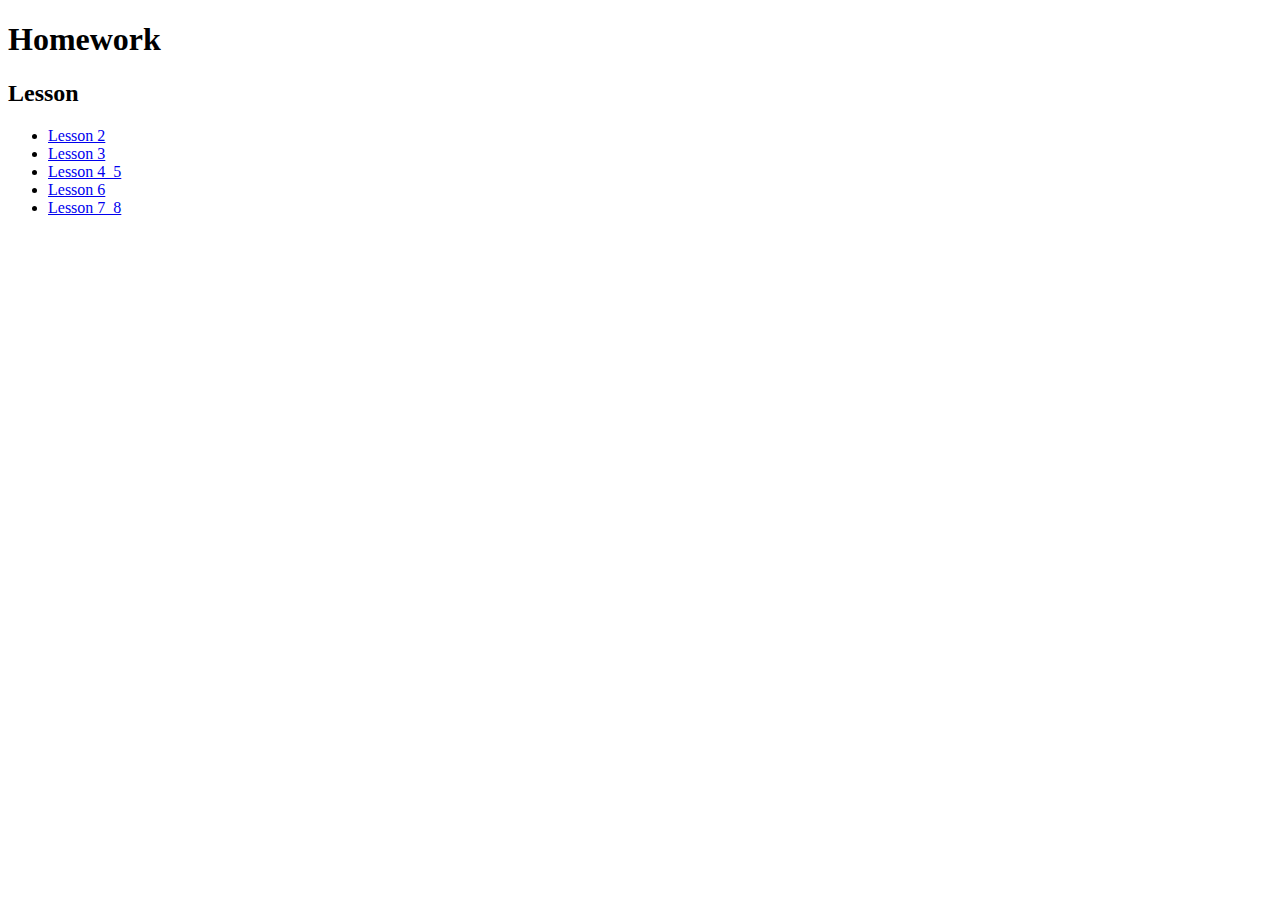
<file: index.html>
<!DOCTYPE html>
<html lang="en">
<head>
    <meta charset="UTF-8">
    <meta http-equiv="X-UA-Compatible" content="IE=edge">
    <meta name="viewport" content="width=device-width, initial-scale=1.0">
    <title>Mindx_homework</title>
</head>
<body>
    <h1> Homework </h1>
    <h2> Lesson</h2>
    <ul>
        <li><a href="Lesson2/About.html"> Lesson 2</li>
        <li><a href="Lesson3/Introduce.html"> Lesson 3</li>
        <li><a href="Lesson4_5/index.html">Lesson 4_5</li>
        <li><a href="Lesson6/index.html">Lesson 6</li>
        <li><a href="Lesson7+8/index.html">Lesson 7_8</li>
    </ul>
</body>
</html>
</file>
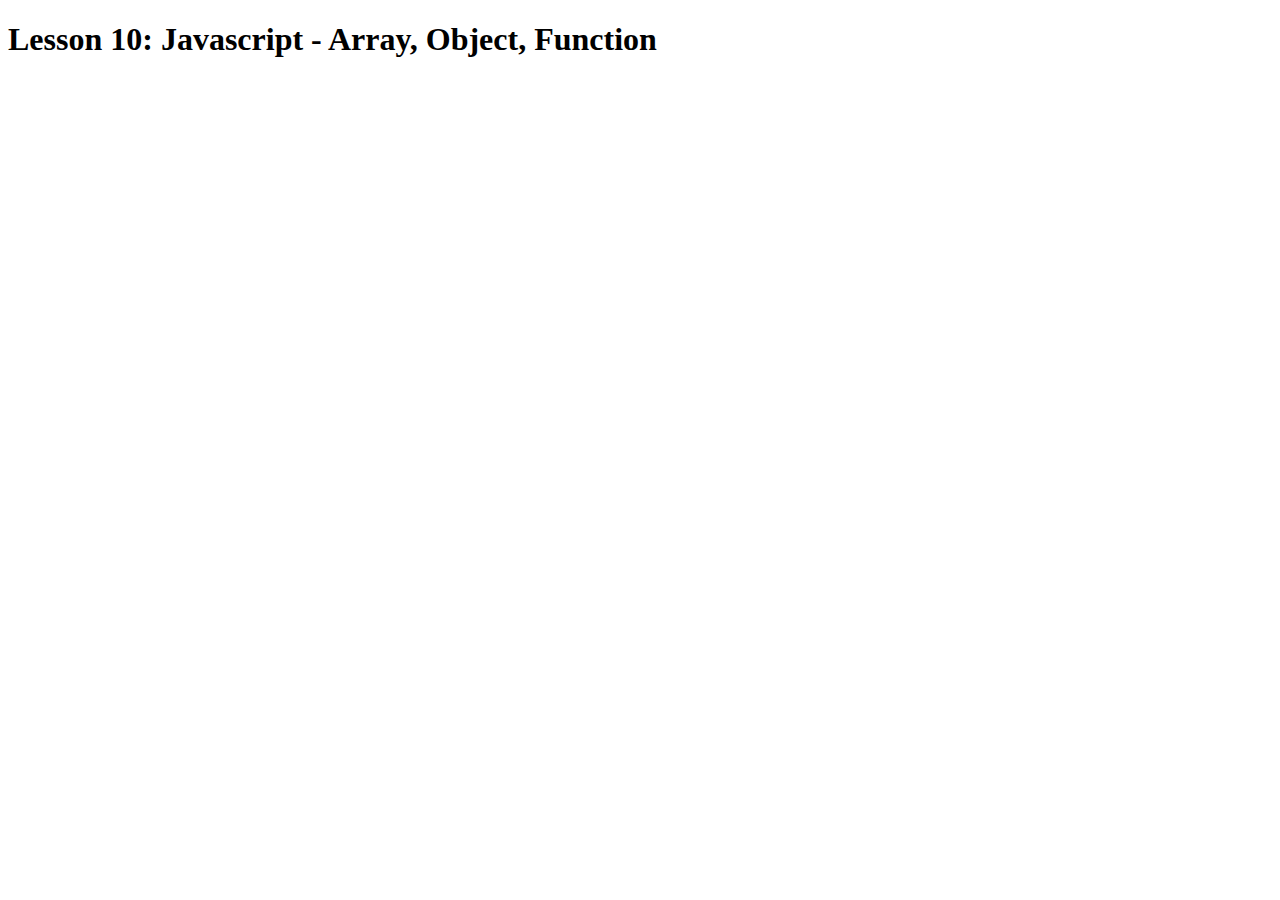
<file: Lesson10/index.html>
<!DOCTYPE html>
<html lang="en">
<head>
    <meta charset="UTF-8">
    <meta http-equiv="X-UA-Compatible" content="IE=edge">
    <meta name="viewport" content="width=device-width, initial-scale=1.0">
    <title>Lesson 10</title>
</head>
<body>
    <h1>Lesson 10: Javascript - Array, Object, Function</h1>
    <script src="./index.js"></script>
</body>
</html>
</file>
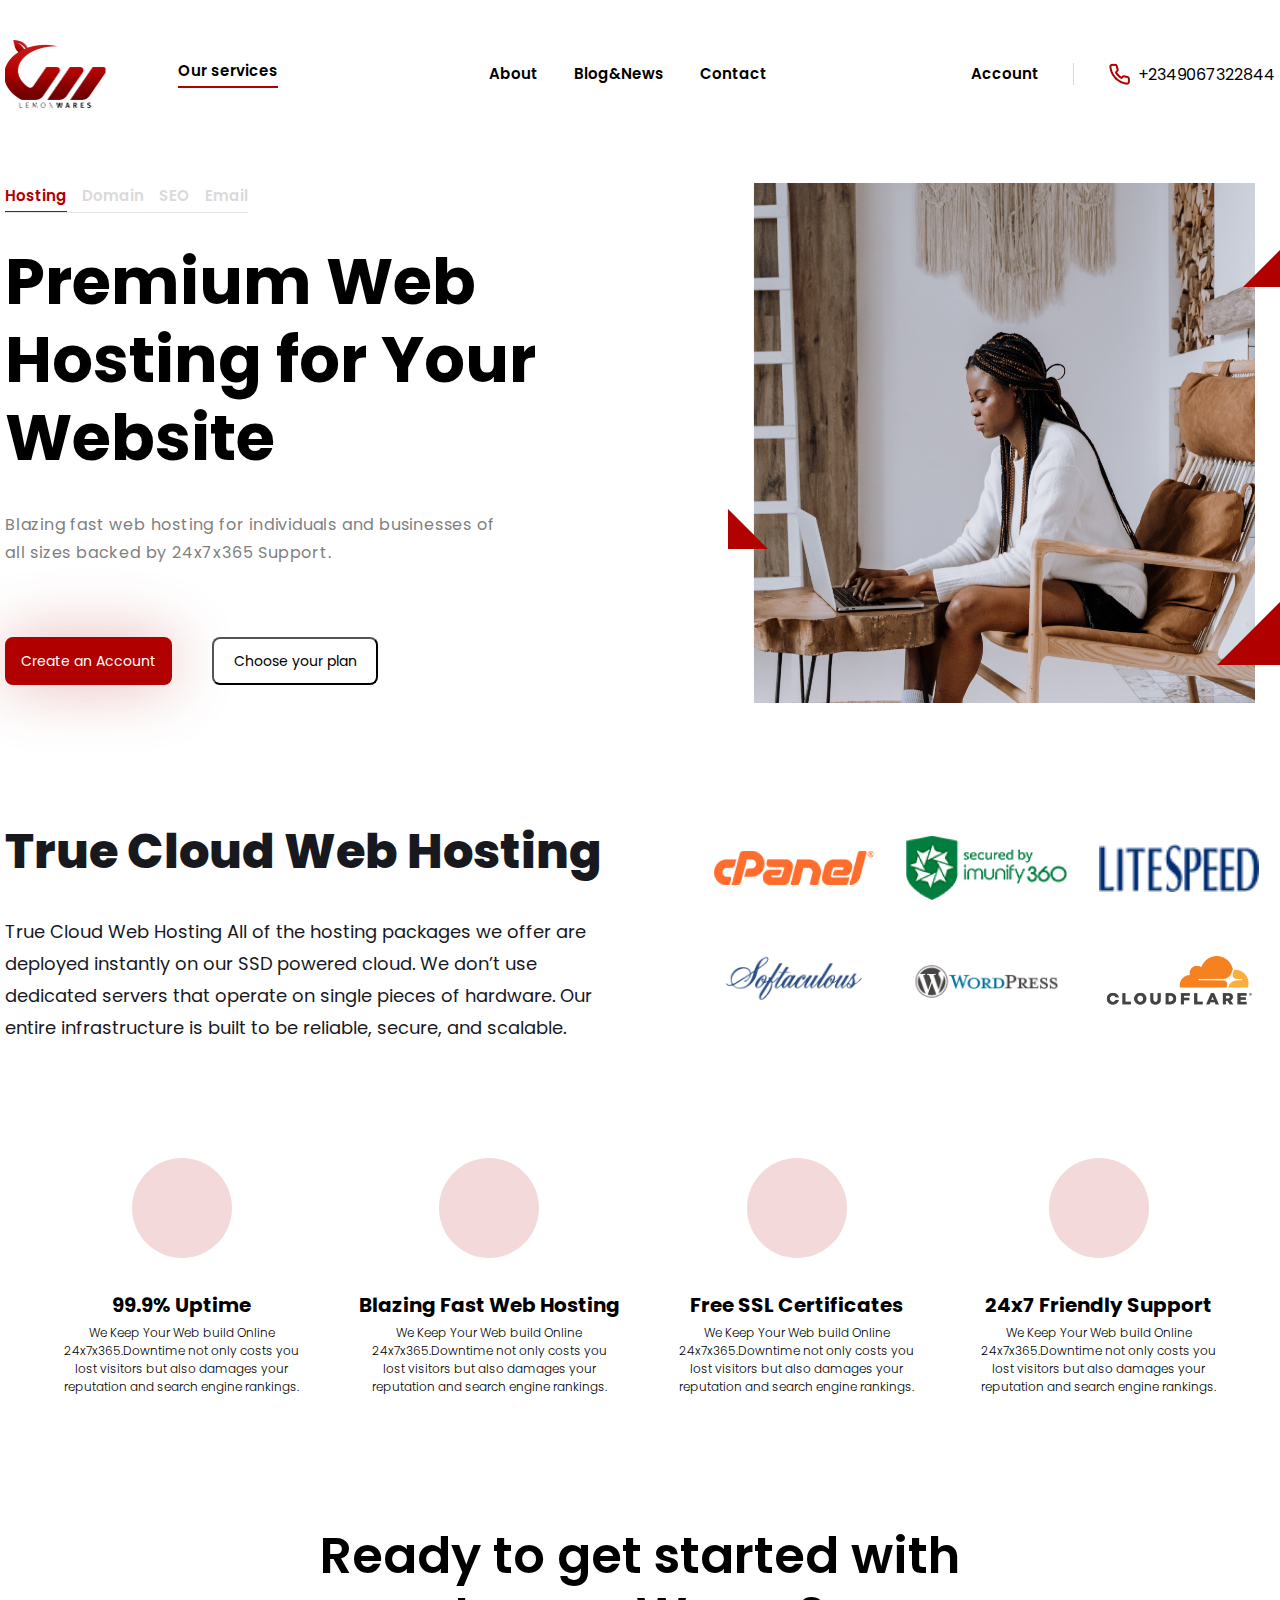
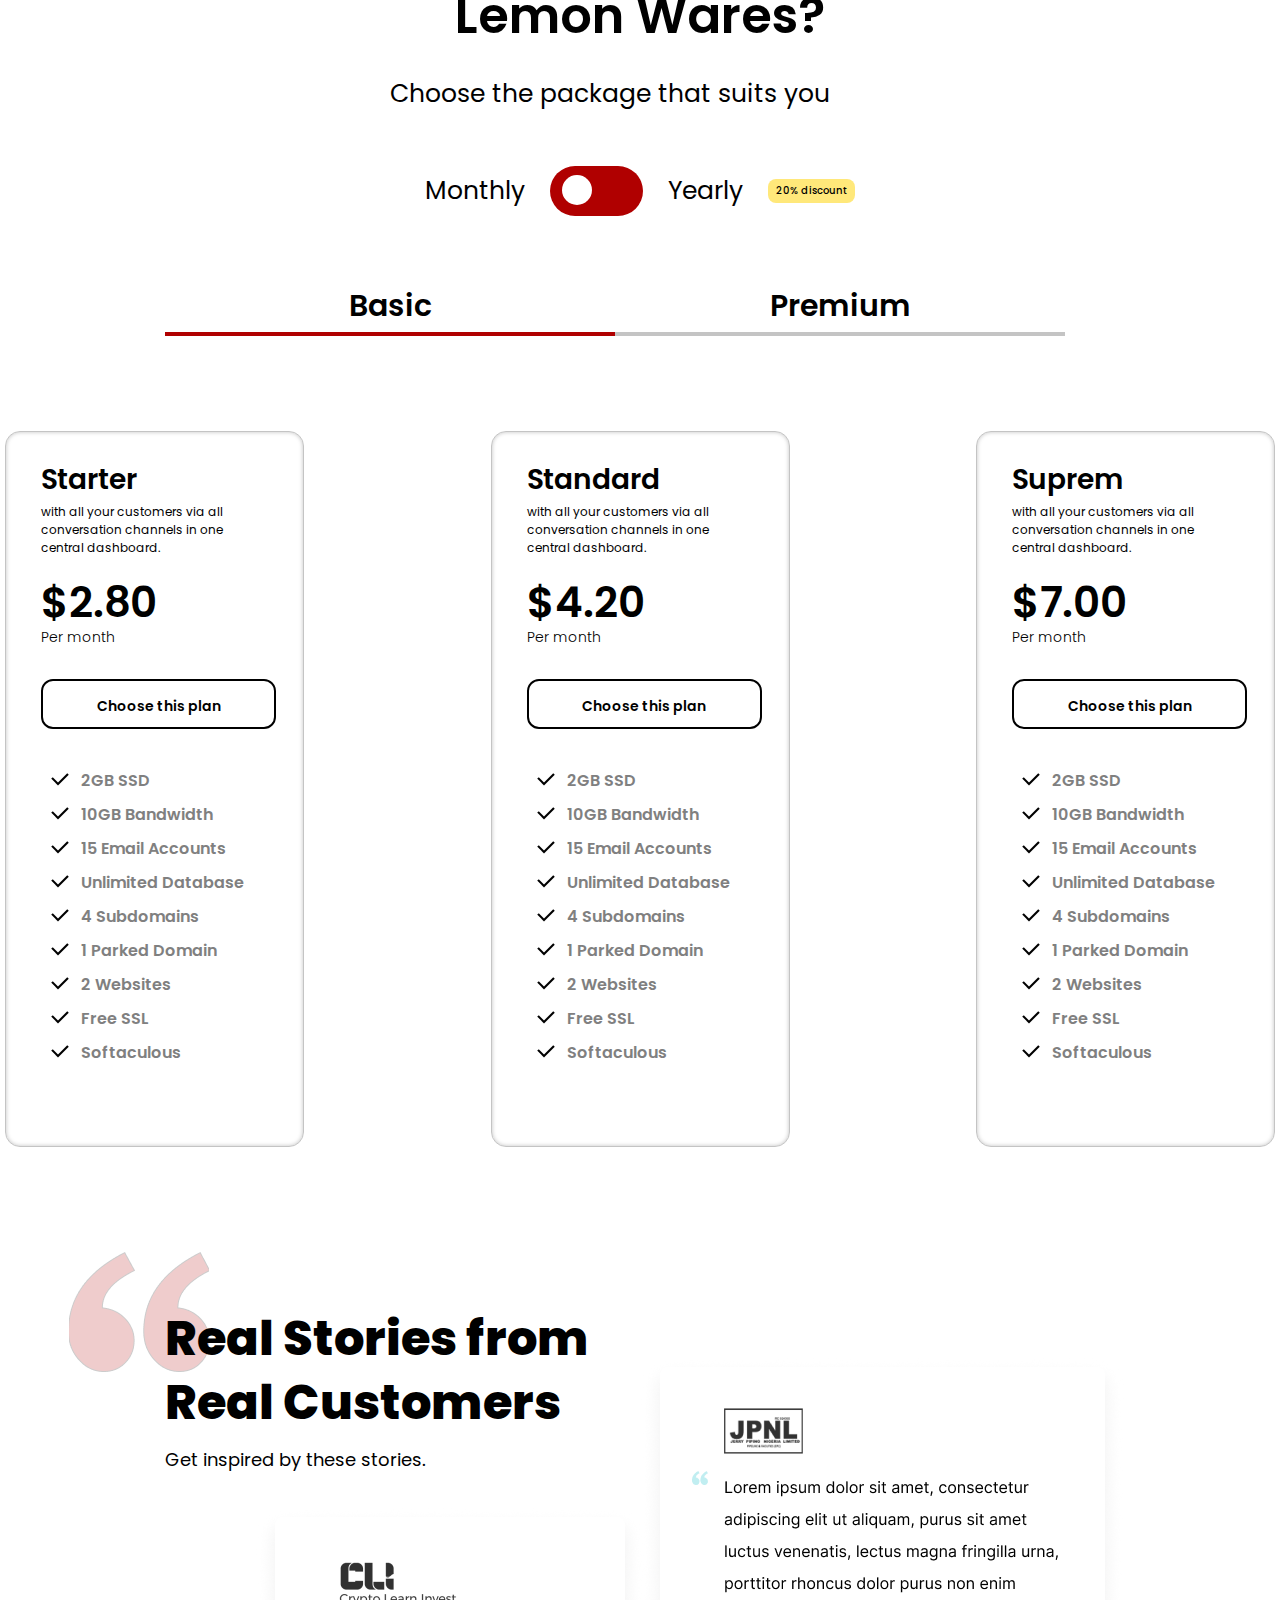
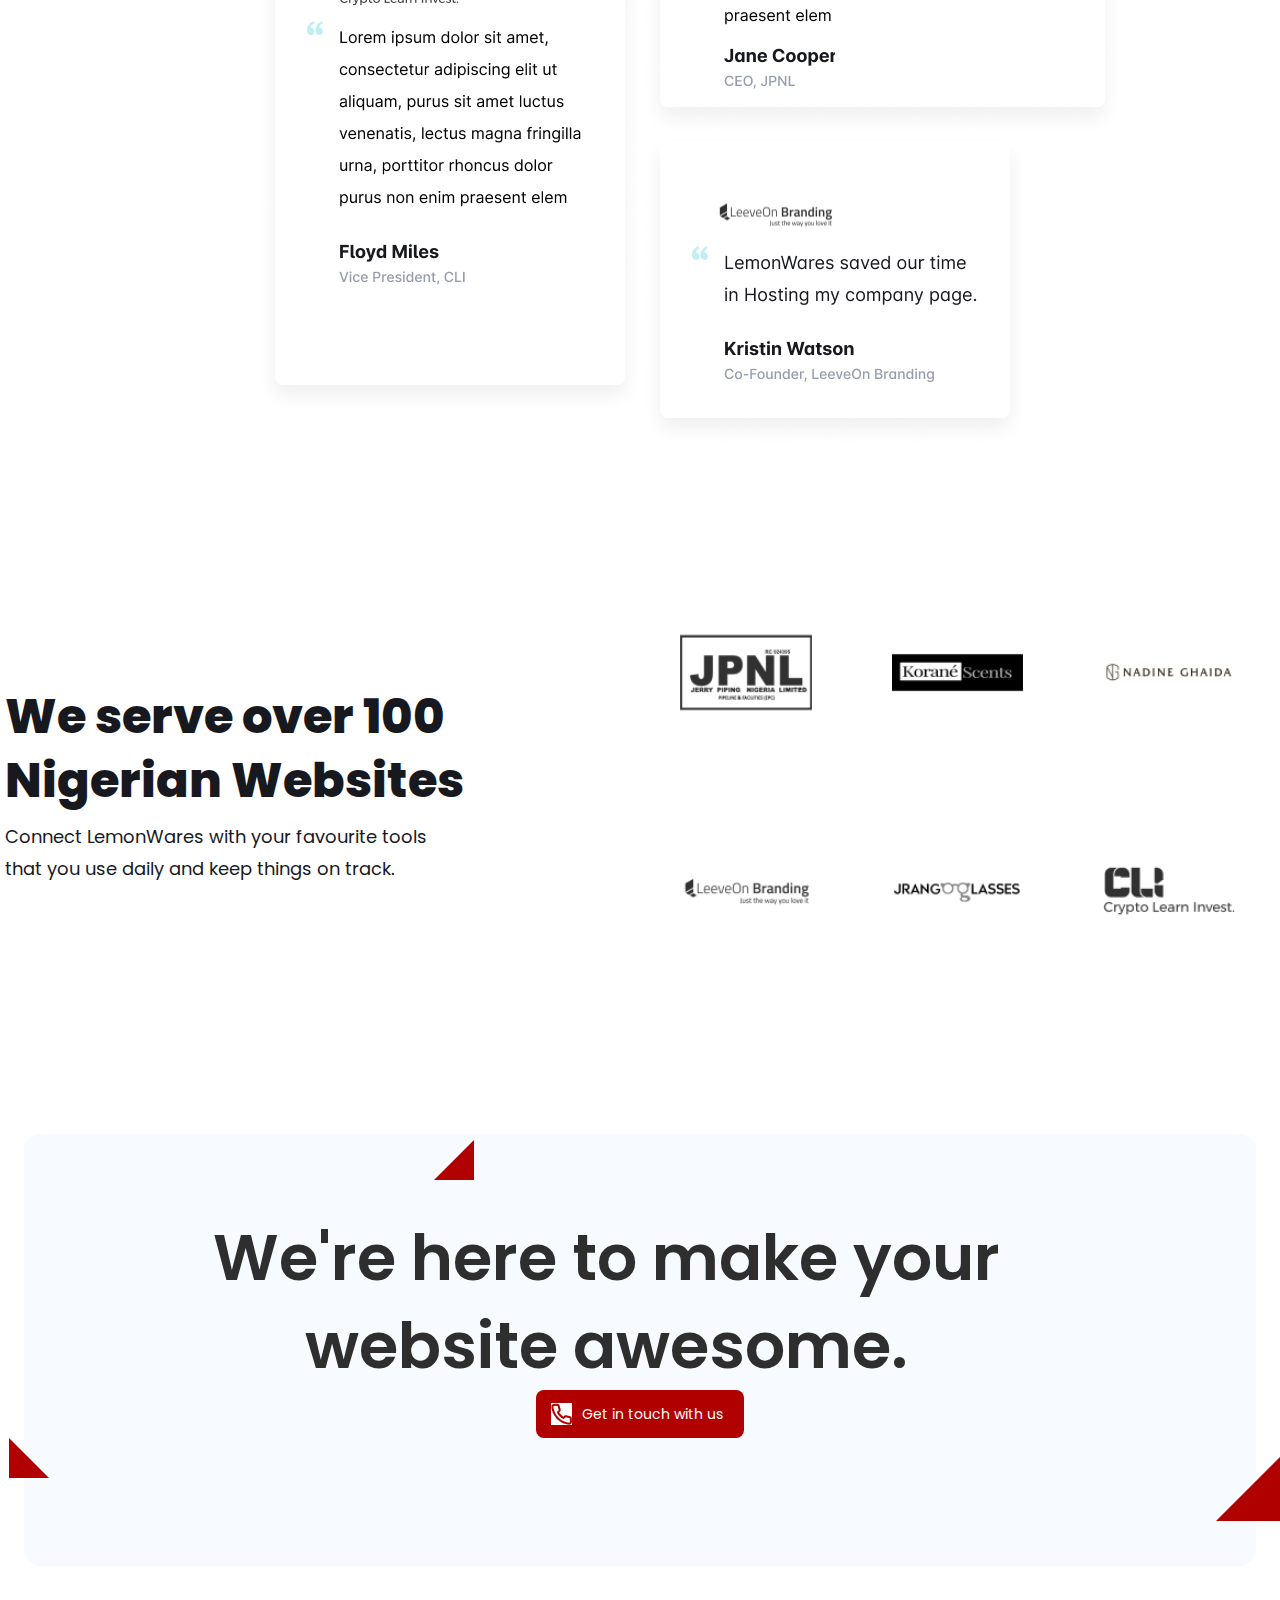
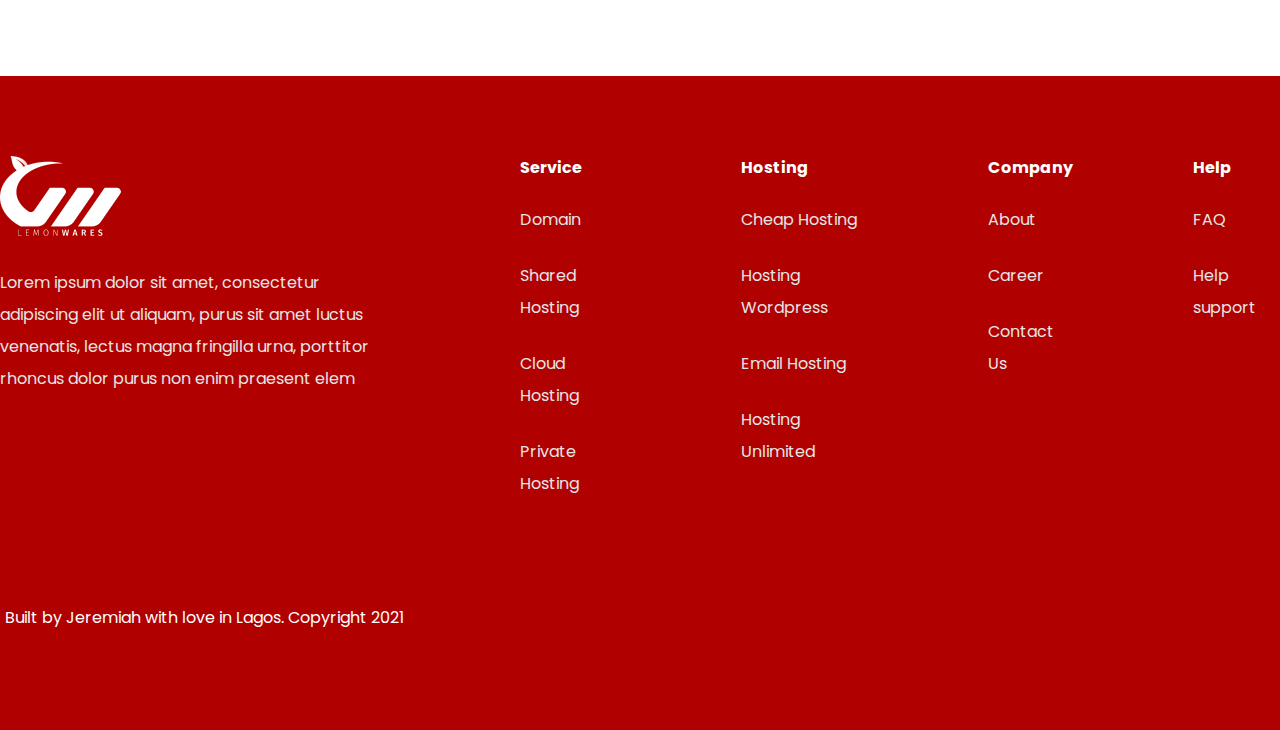
<file: Lesson6/index.html>
<!DOCTYPE html>
<html lang="en">
<head>
    <meta charset="UTF-8">
    <meta http-equiv="X-UA-Compatible" content="IE=edge">
    <meta name="viewport" content="width=device-width, initial-scale=1.0">
    <title>Lemon Wares</title>
    <link rel="stylesheet" href="style.css">
    <link rel="stylesheet" href="https://cdnjs.cloudflare.com/ajax/libs/font-awesome/6.2.1/css/all.min.css" integrity="sha512-MV7K8+y+gLIBoVD59lQIYicR65iaqukzvf/nwasF0nqhPay5w/9lJmVM2hMDcnK1OnMGCdVK+iQrJ7lzPJQd1w==" crossorigin="anonymous" referrerpolicy="no-referrer" />
    <link rel="preconnect" href="https://fonts.googleapis.com">
    <link rel="preconnect" href="https://fonts.gstatic.com" crossorigin>
    <link href="https://fonts.googleapis.com/css2?family=Poppins:ital,wght@0,100;0,200;0,300;0,400;0,500;0,600;0,700;0,800;0,900;1,100;1,200;1,300;1,400;1,500;1,600;1,700;1,800;1,900&display=swap" rel="stylesheet">
    <link rel="stylesheet" href="https://cdnjs.cloudflare.com/ajax/libs/font-awesome/6.2.1/css/all.min.css" integrity="sha512-MV7K8+y+gLIBoVD59lQIYicR65iaqukzvf/nwasF0nqhPay5w/9lJmVM2hMDcnK1OnMGCdVK+iQrJ7lzPJQd1w==" crossorigin="anonymous" referrerpolicy="no-referrer" />
</head>
<body>
    <header id="header" class="container header">
        <div class="header_logo">
            <img src="./image/logo.png" alt="logo">
            <span> Our services</span>
        </div>
        <div class="header_nav">
            <p>About</p>
            <p>Blog&News</p>
            <p>Contact</p>
        </div>
        <div class="header_contact">
            <div class="header_account">
                <p>Account</p>
            </div>
            <div class="header_phone">
                <img src="./image/contact.png" alt="phone">
                <span>+2349067322844</span>
            </div>
        </div>
    </header>
    <section id="service" class="container service">
        <div class="service_left">
            <div class="service_item">
                <p class="service_item_imp">Hosting</p>
                <p>Domain</p>
                <p>SEO</p>
                <p>Email</p>
            </div>
            <div class="service_header">
                <h1>Premium Web Hosting for Your Website</h1>
                <p>Blazing fast web hosting for individuals and businesses of all sizes backed by 24x7x365 Support.</p>
            </div>
            <div class="service_button">
                <button class="service_button_account">Create an Account</button>
                <button class="service_button_plan">Choose your plan</button>
            </div>
        </div>
        <div class="service_right">
            <img src="./image/Rectangle 22.png" alt="">
            <div class="service_triangle_1"></div>
            <div class="service_triangle_2"></div>
            <div class="service_triangle_3"></div>
        </div>
    </section>
    <section id="partner" class="container partner">
        <div class="partner_left">
            <div class="partner_header">
                <h1>True Cloud Web  Hosting</h1>
                <p> True Cloud Web Hosting All of the hosting packages we offer are deployed instantly on our SSD powered cloud. We don’t use dedicated servers that operate on single pieces of hardware. Our entire infrastructure is built to be reliable, secure, and scalable.</p>
            </div>
        </div>
        <div class="partner_right">
            <div class="partner_image">
               <img src="image/cPanel_orange_RGB 1.png" alt="">
            </div>
            <div class="partner_image">
               <img src="./image/secured-by-Imunify360-green 1.png" alt="">   
            </div>
            <div class="partner_image">
               <img src="./image/Vector.png" alt="">  
            </div>
            <div class="partner_image">
               <img src="./image/Rectangle 11.png" alt=""> 
            </div>
            <div class="partner_image">
               <img src="./image/Rectangle 12.png" alt="">
            </div>
            <div class="partner_image">
               <img src="./image/Rectangle 13.png" alt="">
            </div>
        </div>
    </section>
    <section id="benefit" class="container benefit">
        <div class="benefit_item">
            <div class="benefit_image">
                <i class="fa fa-clock icon"></i>     
            </div>
            <h1>99.9% Uptime</h1>
            <p>We Keep Your Web build Online 24x7x365.Downtime not only costs you lost visitors but also damages your reputation and search engine rankings.</p>
        </div> 
        <div class="benefit_item">
            <div class="benefit_image">
                <i class="fa fa-clock icon"></i>     
            </div>
            <h1>Blazing Fast Web Hosting</h1>
            <p>We Keep Your Web build Online 24x7x365.Downtime not only costs you lost visitors but also damages your reputation and search engine rankings.</p>
        </div> 
        <div class="benefit_item">
            <div class="benefit_image">
                <i class="fa fa-clock icon"></i>     
            </div>
            <h1>Free SSL Certificates</h1>
            <p>We Keep Your Web build Online 24x7x365.Downtime not only costs you lost visitors but also damages your reputation and search engine rankings.</p>
        </div> 
        <div class="benefit_item">
            <div class="benefit_image">
                <i class="fa fa-clock icon"></i>     
            </div>
            <h1>24x7 Friendly Support</h1>
            <p>We Keep Your Web build Online 24x7x365.Downtime not only costs you lost visitors but also damages your reputation and search engine rankings.</p>
        </div> 
    </section>
    <section id="price" class="container price">
        <div class="price_header">
            <h1>Ready to get started with Lemon Wares?</h1>
            <p>Choose the package that suits you</p>
        </div>
        <div class="price_date">
            <p>Monthly</p>
            <div class="price_circle">
                <div class="price_circle_1"></div>
                <div class="price_circle_2"></div>
            </div>
            <p>Yearly</p>
            <div class="price_discount">
                <p>20% discount</p>
            </div>
        </div>
        <div class="price_level">
            <div class="price_level_basic">Basic</div>
            <div class="price_level_premium">Premium</div>
        </div>
        <div class="price_column">
            <div class="price_column_item">
                <h2>Starter</h2>
                <p>with all your customers via all conversation channels in one central dashboard.</p>
                <div class="price_money">$2.80 </div>
                <div class="price_time">Per month</div>
                <div class="price_choose">Choose this plan</div>
                <ul>
                    <li>2GB SSD</li>
                    <li>10GB Bandwidth</li>
                    <li>15 Email Accounts</li>
                    <li>Unlimited Database</li>
                    <li>4 Subdomains</li>
                    <li>1 Parked Domain</li>
                    <li>2 Websites</li>
                    <li>Free SSL</li>
                    <li>Softaculous</li>
                </ul>
            </div>
            <div class="price_column_item">
                <h2>Standard</h2>
                <p>with all your customers via all conversation channels in one central dashboard.</p>
                <div class="price_money">$4.20 </div>
                <div class="price_time">Per month</div>
                <div class="price_choose">Choose this plan</div>
                <ul>
                    <li>2GB SSD</li>
                    <li>10GB Bandwidth</li>
                    <li>15 Email Accounts</li>
                    <li>Unlimited Database</li>
                    <li>4 Subdomains</li>
                    <li>1 Parked Domain</li>
                    <li>2 Websites</li>
                    <li>Free SSL</li>
                    <li>Softaculous</li>
                </ul>
            </div>
            <div class="price_column_item">
                <h2>Suprem</h2>
                <p>with all your customers via all conversation channels in one central dashboard.</p>
                <div class="price_money">$7.00 </div>
                <div class="price_time">Per month</div>
                <div class="price_choose">Choose this plan</div>
                <ul>
                    <li>2GB SSD</li>
                    <li>10GB Bandwidth</li>
                    <li>15 Email Accounts</li>
                    <li>Unlimited Database</li>
                    <li>4 Subdomains</li>
                    <li>1 Parked Domain</li>
                    <li>2 Websites</li>
                    <li>Free SSL</li>
                    <li>Softaculous</li>
                </ul>
            </div>
        </div>
    </section>
    <section id="story" class="container story">
        <div class="story_left">
            <div class="story_left_1"><img src="./image/“.png" alt=""></div>
            <div class="story_header">
                <h1>Real Stories from Real Customers</h1>
                <p>Get inspired by these stories.</p>
            </div>
            <div class="story_left_2"><img src="./image/Testimonial 3.png" alt=""></div>
        </div>
        <div class="story_right">
            <div class="story_right_1">
                <img src="./image/Testimonial 1.png" alt="">
            </div>
            <div class="story_right_2">
                <img src="./image/Testimonial 2.png" alt="">
            </div>
        </div>
    </section>
</br>
    <section id="connect" class="container connect">
        <div class="connect_left">
            <h1>We serve over 100 Nigerian Websites</h1>
            <p>Connect LemonWares with your favourite tools that you use daily and keep things on track.</p>
        </div>
        <div class="connect_right">
            <div class="connect_item">
                <img src="./image/1.png" alt="">
            </div>
            <div class="connect_item">
                <img src="./image/2.png" alt="">
            </div>
            <div class="connect_item">
                <img src="./image/3.png" alt="">
            </div>
            <div class="connect_item">
                <img src="./image/4.png" alt="">
            </div>
            <div class="connect_item">
                <img src="./image/5.png" alt="">
            </div>
            <div class="connect_item">
                <img src="./image/6.png" alt="">
            </div>
        </div>
    </section>
    <section id="contact" class="container contact">
        <h1>We're here to make your website awesome.</h1>
        <div class="contact_send">
            <img src="./image/contact.png" alt="">
            <span>Get  in touch with us</span>
            <div class="contact_triangle_1"></div>
            <div class="contact_triangle_2"></div>
            <div class="contact_triangle_3"></div>
        </div>
    </section>
    <footer class="footer">
        <div class="footer_review">
            <div class="footer_logo">
                <img src="./image/Lemon Wares white Logo 1500px wide 1.png" alt="">
                <p>Lorem ipsum dolor sit amet, consectetur adipiscing elit ut aliquam, purus sit amet luctus venenatis, lectus magna fringilla urna, porttitor rhoncus dolor purus non enim praesent elem</p>
            </div>
            <div class="footer_service">
                <h5>Service</h5>
                <p>Domain</p>
                <p>Shared Hosting</p>
                <p>Cloud Hosting</p>
                <p>Private Hosting</p>
            </div>
            <div class="footer_hosting">
                <h5>Hosting</h5>
                <p>Cheap Hosting</p>
                <p>Hosting Wordpress</p>
                <p>Email Hosting</p>
                <p>Hosting Unlimited</p>
            </div>
            <div class="footer_company">
                <h5>Company</h5>
                <p>About</p>
                <p>Career</p>
                <p>Contact Us</p>
            </div>
            <div class="footer_help">
                <h5>Help</h5>
                <p>FAQ</p>
                <p>Help support</p>
            </div>
        </div>
        <div class="container footer_producer">Built by Jeremiah with love in Lagos. Copyright 2021</div>
    </footer>
</body>
</html>
</file>
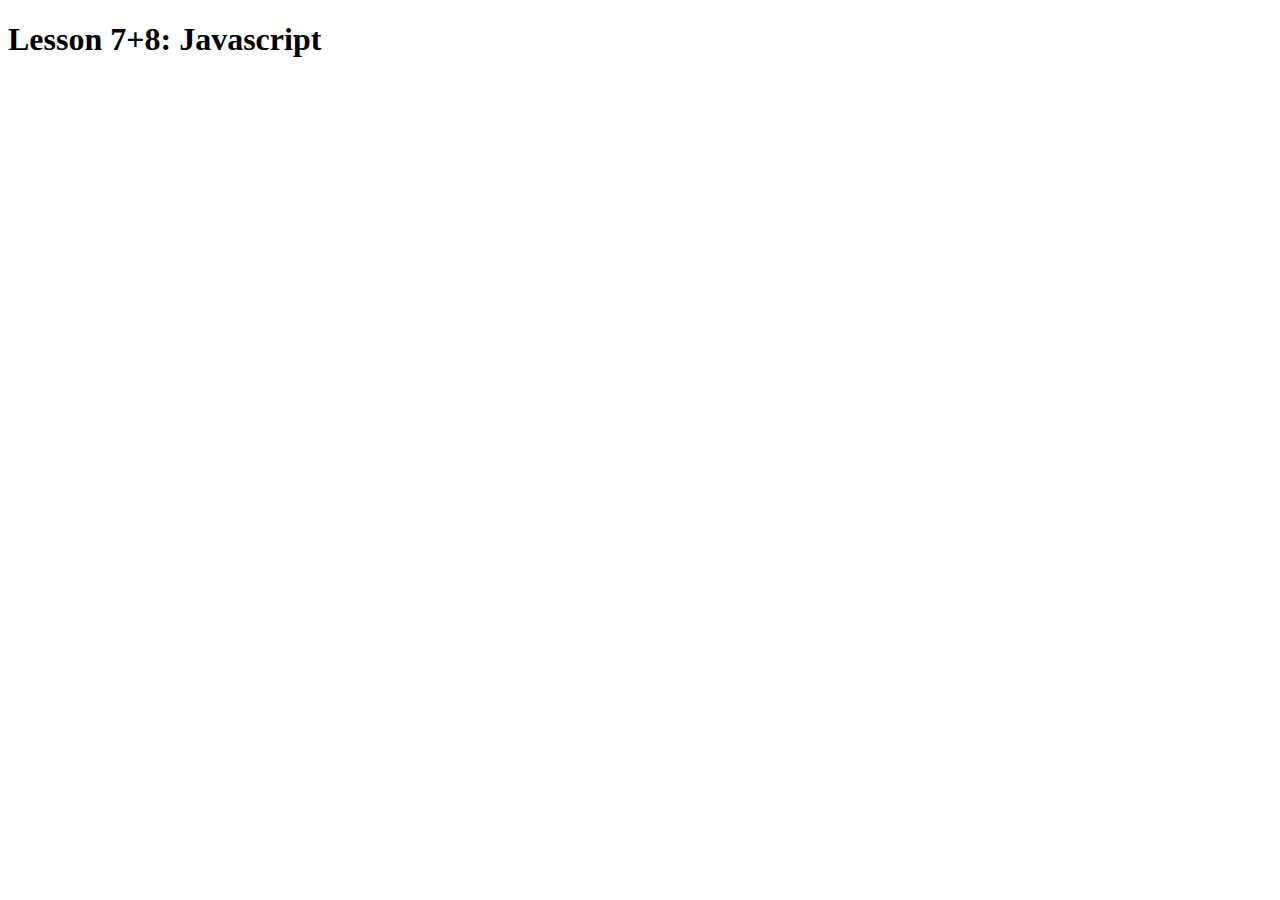
<file: Lesson7+8/index.html>
<!DOCTYPE html>
<html lang="en">
<head>
    <meta charset="UTF-8">
    <meta http-equiv="X-UA-Compatible" content="IE=edge">
    <meta name="viewport" content="width=device-width, initial-scale=1.0">
    <title>Lesson7</title>
</head>
<body>
    <h1>Lesson 7+8: Javascript</h1>
    <script src="./index.js"></script>
</body>
</html>
</file>
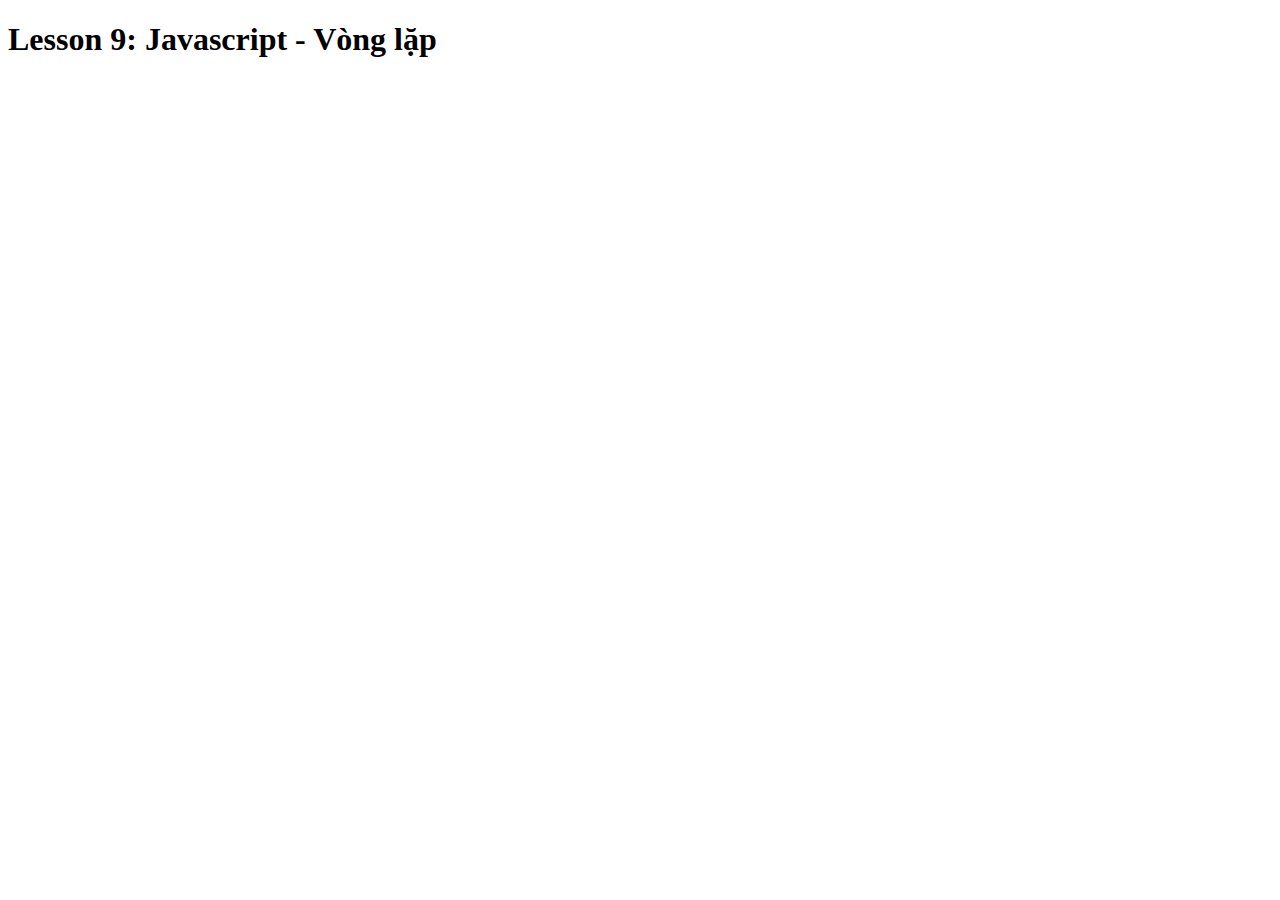
<file: Lesson9/index.html>
<!DOCTYPE html>
<html lang="en">
<head>
    <meta charset="UTF-8">
    <meta http-equiv="X-UA-Compatible" content="IE=edge">
    <meta name="viewport" content="width=device-width, initial-scale=1.0">
    <title>Lesson 9</title>
</head>
<body>
    <h1>Lesson 9: Javascript - Vòng lặp </h1>
    <script src="./index.js"></script>
</body>
</html>
</file>
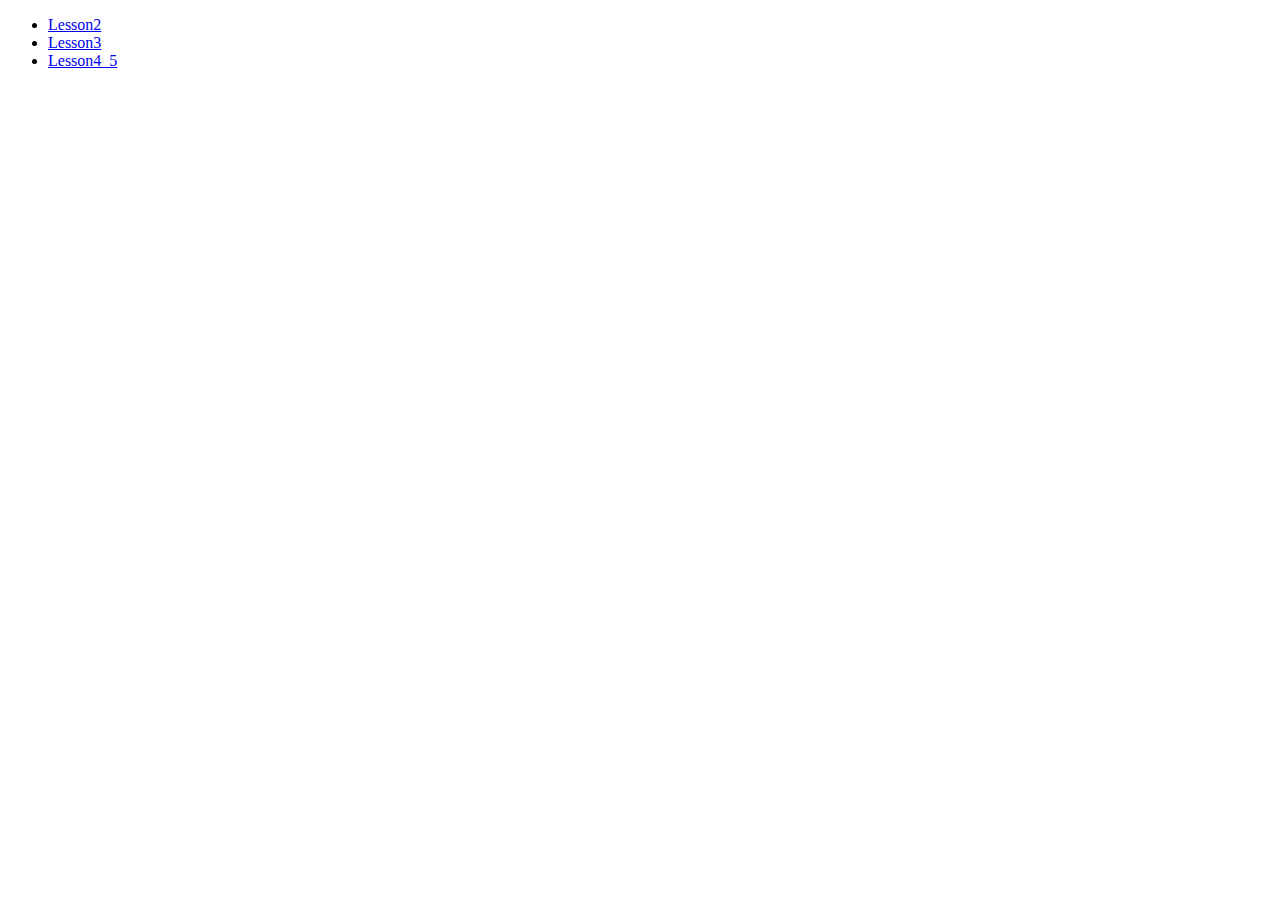
<file: homework.html>
<!DOCTYPE html>
<html lang="en">
<head>
    <meta charset="UTF-8">
    <meta http-equiv="X-UA-Compatible" content="IE=edge">
    <meta name="viewport" content="width=device-width, initial-scale=1.0">
    <title>Mindx_homework</title>
</head>
<body>
    <ul>
        <li><a href="./Lesson2/">Lesson2</a></li>
        <li><a href="./Lesson3/">Lesson3</a></li>
        <li><a href="./Lesson4_5/">Lesson4_5</a></li>
    </ul>
    
</body>
</html>
</file>
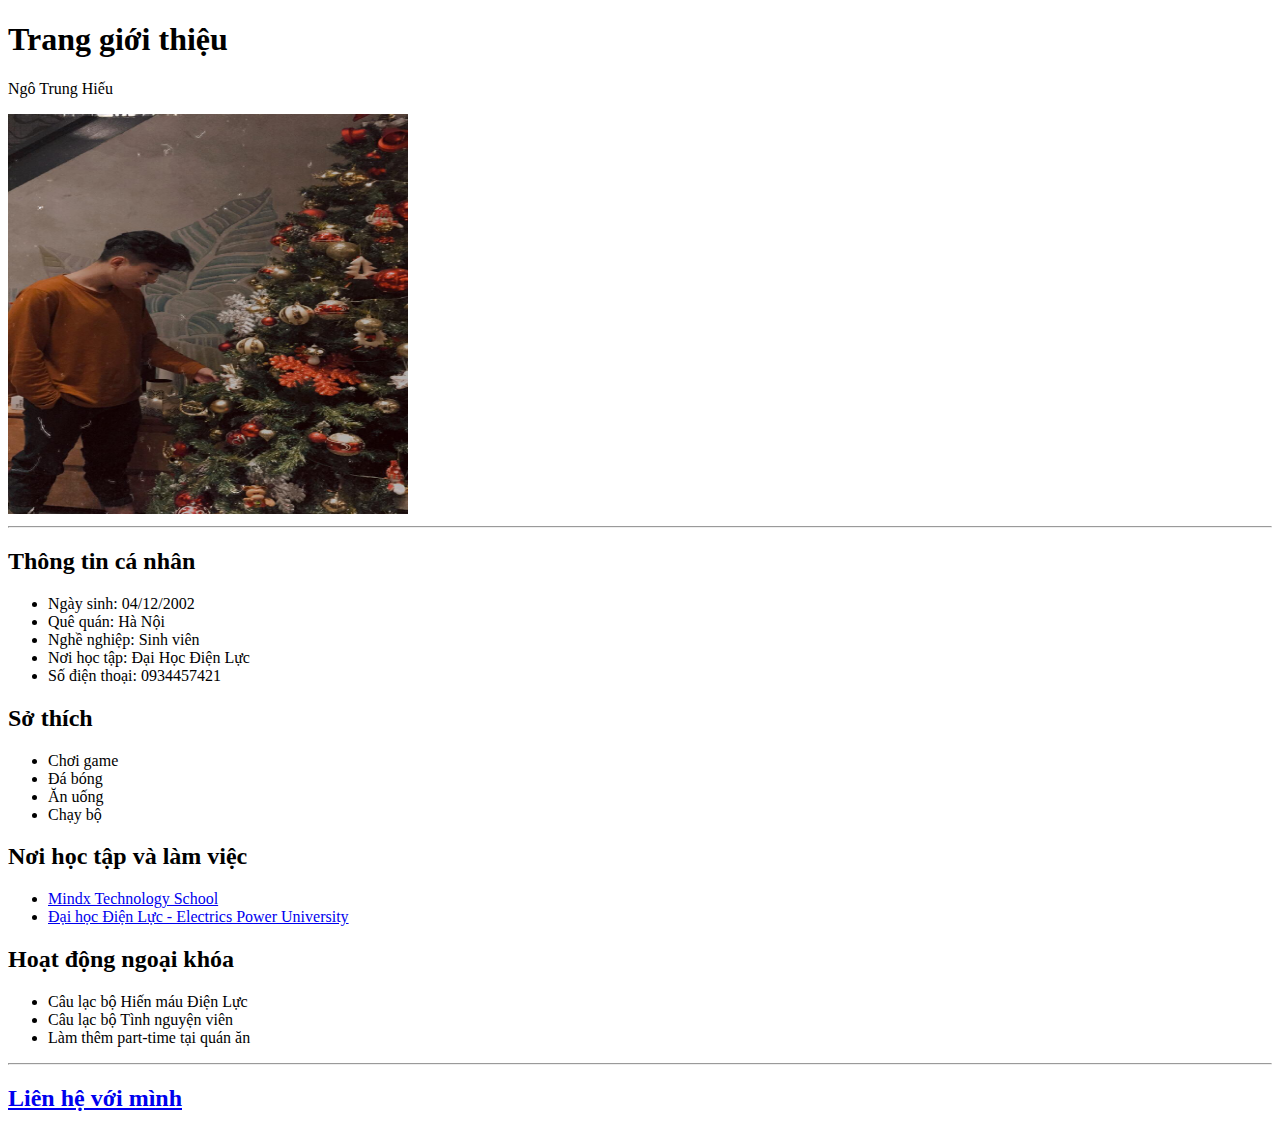
<file: Lesson2/About.html>
<!DOCTYPE html>
<html>
    <head>
        <title> Giới thiệu bản thân</title>
    </head>
    <body>
        <h1>Trang giới thiệu</h1>
        <p> Ngô Trung Hiếu </p>
        <img src="./Images/Me.jpg" width="400px" height="400px">
        <hr>
        <h2>Thông tin cá nhân</h2>
        <ul>
            <li>Ngày sinh: 04/12/2002</li>
            <li>Quê quán: Hà Nội</li>
            <li>Nghề nghiệp: Sinh viên</li>
            <li>Nơi học tập: Đại Học Điện Lực </li>
            <li>Số điện thoại: 0934457421</li>
        </ul>
        <h2> Sở thích </h2>
        <ul>
            <li>Chơi game </li>
            <li>Đá bóng </li>
            <li>Ăn uống</li>
            <li>Chạy bộ</li>
        </ul>
        <h2> Nơi học tập và làm việc </h2>
        <ul>
            <li> <a href="https://mindx.vn/" target="_blank">Mindx Technology School</a></li>
            <li> <a href="https://epu.edu.vn/" target="_blank">Đại học Điện Lực - Electrics Power University</a></li>
        </ul>
        <h2> Hoạt động ngoại khóa</h2>
        <ul>
            <li> Câu lạc bộ Hiến máu Điện Lực</li>
            <li> Câu lạc bộ Tình nguyện viên</li>
            <li> Làm thêm part-time tại quán ăn</li>
        </ul>
        <hr>
        <h2><a href="./Contact.html" target="_self">Liên hệ với mình</a></h2>

    </body>
</html>
</file>
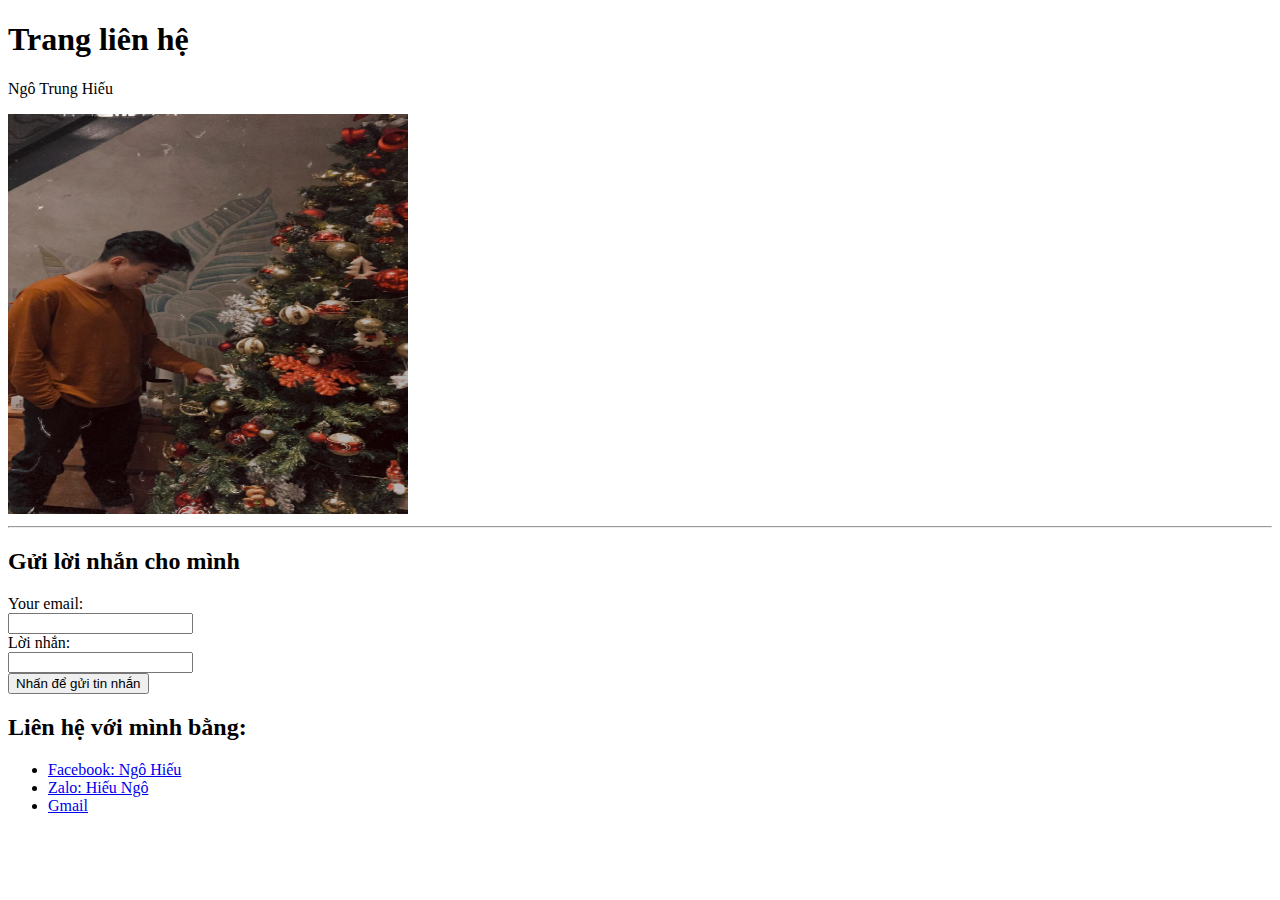
<file: Lesson2/Contact.html>
<!DOCTYPE html>
<html>
    <head>
        <title> Liên hệ với mình</title>
    </head>
    <body>
        <h1> Trang liên hệ</h1>
        <p> Ngô Trung Hiếu</p>
        <img src="./Images/Me.jpg" width="400px" height="400px">
        <hr>
        <h2> Gửi lời nhắn cho mình</h2>
        <form>
            <label for="email">Your email:</label><br>
            <input type="text" id="email" name="email"><br>
            <label for="message">Lời nhắn:</label><br>
            <input type="text" id="message" name="message" >
        </form>
        <button> Nhấn để gửi tin nhắn</button>
        <h2> Liên hệ với mình bằng: </h2>
        <ul>
            <li><a href="https://facebook.com/">Facebook: Ngô Hiếu</a></li>
            <li><a href="http://zalo.com/"> Zalo: Hiếu Ngô</a></li>
            <li><a href="Gmail"> Gmail </a></li>
        </ul>
    </body>
</html>
</file>
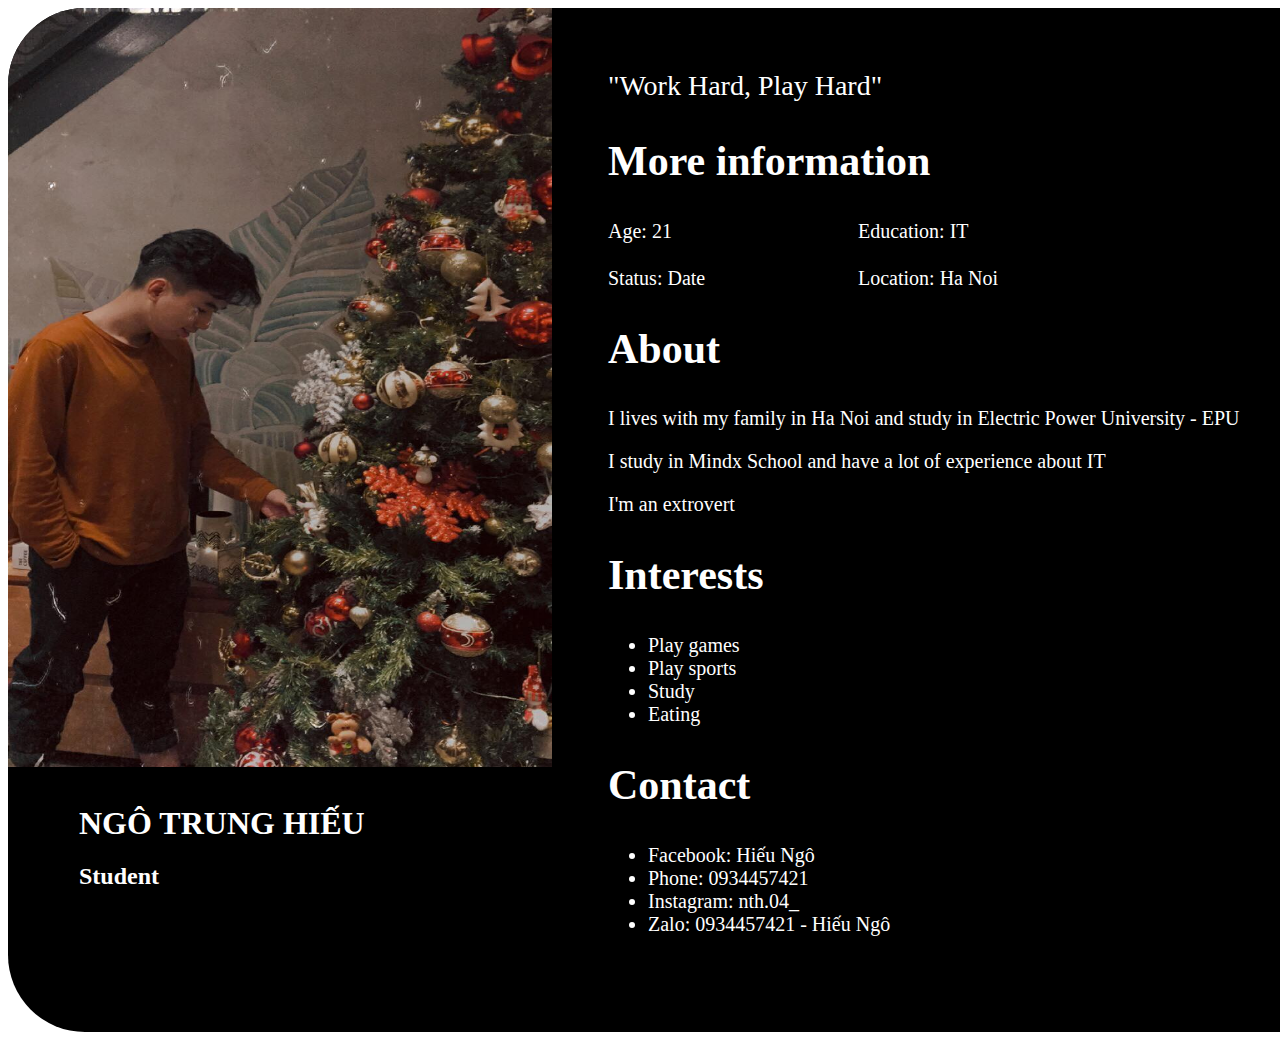
<file: Lesson3/Introduce.html>
<!DOCTYPE html>
<html>
    <head>
        <title> IntroduceYourself</title>
        <link rel="stylesheet" type="text/css" href="./Style.css">
    </head>
    <body>
        <div class="information">
            <div class="information_left">
                <div class="information_image">
                    <img src="Me.jpg" alt="Not found">
                </div>
                <div class="information_name">
                    <h1>Ngô Trung Hiếu</h1>
                </div>
                <div class="information_job">
                    <h2>Student</h2>
                </div>
            </div>
            <div class="information_right">
                <div class="slogan">
                    <p>"Work Hard, Play Hard"</p>
                </div>
                <div class="more_information">
                    <h2>More information</h2>
                    <div class="information_ae">
                        <div class="age"><span> Age: 21</span></div>
                        <div class="education"><span> Education: IT</span></div>
                    </div>
                    <div class="information_sl">
                        <div class="status"><span> Status: Date </span></div>
                        <div class="location"><span> Location: Ha Noi</span></div>
                    </div>
                </div>
                <div class="information_about">
                    <h2> About </h2>
                    <div class="text"> 
                        <p> I lives with my family in Ha Noi and study in Electric Power University - EPU</p>
                        <p> I study in Mindx School and have a lot of experience about IT </p>
                        <p> I'm an extrovert </p>
                    </div>
                </div>
                <div class="information_interests">
                    <h2> Interests</h2>
                    <ul>
                        <li> Play games</li>
                        <li> Play sports</li>
                        <li> Study </li>
                        <li> Eating</li>
                    </ul>
                <div class="information_contact">
                    <h2> Contact</h2>
                    <ul>
                        <li> Facebook: Hiếu Ngô</li>
                        <li> Phone: 0934457421</li>
                        <li> Instagram: nth.04_</li>
                        <li> Zalo: 0934457421 - Hiếu Ngô</li>
                    </ul>

                </div>

            </div>
        </div>
    </body>
</html>
</file>
<file: Lesson6/style.css>
*{
  margin: 0;
  padding: 0;
  box-sizing: border-box;
}
body{
  font-family: 'Poppins', sans-serif;
}
.container {
  max-width: 1270px;
  margin: 0 auto;
}
header{
  display: flex;
  justify-content: space-between;
  align-items: center;
}
.header{
  margin-top: 40px;
}
.header_logo{
  width: 280px;
  display: flex;
  align-items: center;
}
.header_logo img{
  width: 101.03px;
  height: 68px;
  left: 74px;
  top: 41px;
  margin-right: 72px;
}
.header_logo span{
  font-weight: 600;
  font-size: 15px;
  line-height: 22px;
  color: #000000;
  padding-bottom: 4px;
  border-bottom: 2px solid #b00000;
}
.header_nav{
  display: flex;
  justify-content: center;
  gap: 36px;
}
.header_nav p{
  font-weight: 600;
  font-size: 15px;
  line-height: 22px;
  color: #000000;
}
.header_contact{
  display: flex;
  align-items: center;
  gap: 35px;
}
.header_account{
  font-weight: 600;
  font-size: 15px;
  line-height: 22px;
  color: #000000;
  border-right: 1px solid #DAD8D8;
  padding-right: 34px;
}
.header_phone{
  display: flex;
  align-items: center;
  gap: 8px;
}
.header_phonne span{
  font-weight: 600;
  font-size: 16px;
  line-height: 15px;
  color: #000000;
}
.service{
  display: flex;
  justify-content: space-between;
  margin-top: 75px;
  gap: 60px;
}
.service_left{
  width: 635px;
  margin-right: 84px;
}
.service_item{
  display: inline-flex;
  gap: 15px;
  border-bottom: 1px solid #E5E5E5;
  margin-bottom: 30px;

}
.service_item p{
  font-weight: 600;
  font-size: 15px;
  line-height: 22px;
  color: rgba(214, 212, 212, 0.88);
}
.service_item .service_item_imp{
  color: #b00000;
  border-bottom:1.5px solid #b00000 ;
  padding-bottom: 4px;
}

.service_left .service_header h1{
  font-weight: 700;
  font-size: 64px;
  line-height: 78px;
  color:##2E2E2E;
  margin-bottom:34px;S
}
.service_left .service_header p{
  font-weight: 400;
  font-size: 16px;
  line-height: 28px;
  letter-spacing: 0.05em;
  color: #808080;
  margin-bottom: 70px;
  width: 500px;
}
.service_button{
  display: flex;
  gap: 40px;
}
.service_button .service_button_account{
  color: white;
  border: solid #b00000;
  font-weight: 400;
  font-size: 14px;
  line-height: 24px;
  width: 166.72px;
  height: 48px;
  background: #B00000;
  box-shadow: 0px 0px 64px rgba(176, 0, 0, 0.3);
  border-radius: 8px;
  font-family: 'Poppins', sans-serif ;
}
.service_button .service_button_plan{
  border-radius: 8px;
  font-family: 'Poppins', sans-serif ;
  font-weight: 400;
  font-size: 14px;
  line-height: 24px;
  width: 166.72px;
  height: 48px;
  background:white;
}
.service_right{
  position: relative;
}
.service_right img{
  width: 522.03px;
  height: 520px;;
  padding-right: 20px;
}
.service_triangle_1,
.service_triangle_2,
.service_triangle_3{
  position: absolute;
}
.service_triangle_1{
  bottom: 161px;
  left: -25px;
  border-right: 20px solid transparent;
  border-top: 20px solid transparent;
  border-bottom: 20px solid #b00000;
  border-left: 20px solid #B00000;
}
.service_triangle_2{
  top: 64px;
  left: 490px;
  border-left: 20px solid transparent;
  border-top: 20px solid transparent;
  border-bottom: 20px solid #B00000;
  border-right: 20px solid #B00000;
}
.service_triangle_3{
  bottom: 45px;
  left: 464px;
  border-left: 40px solid transparent;
  border-top: 40px solid transparent;
  border-bottom: 40px solid #B00000;
  border-right: 40px solid #B00000;
}
.partner{
  margin-top: 110px;
  display: flex;
  justify-content: space-between;
}
.partner_left{
  margin-right: 93px;
  width: 50%;
}
.partner_left h1{
  font-weight: 800;
  font-size: 48px;
  line-height: 64px;
  font-feature-settings: 'salt' on, 'liga' off;
  color: #18191F;
  margin-bottom: 32px;
  width: 600px;
}
.partner_left p{
  font-style: normal;
  font-weight: 400;
  font-size: 18px;
  line-height: 32px;
  display: flex;
  align-items: center;
  font-feature-settings: 'salt' on, 'liga' off;
  color: #18191F;
  width: 600px;
}
.partner_right{
  display: flex;
  width: 50%;
  flex-wrap: wrap;
  align-items: center;
  justify-content: space-between;
}
.partner_image{
  width: calc(100%/3);
  padding: 16px;
}
.partner_image img{
  width: 100%;
  object-fit: cover;
  height: auto;
}
.benefit{
  display: flex;
  justify-content: center;
  align-items: center;
  margin-bottom: 130px;
  margin-top: 110px;
  text-align: center;
  gap: 52px;
}
.benefit_item{
  display: flex;
  flex-direction: column;
  justify-content: center;
  align-items: center;

}
.benefit_item h1{
  font-weight: 700;
  font-size: 20px;
  line-height: 30px;
  color: #000000;
  margin-top: 12px;
  margin-bottom: 4px;
}
.benefit_item p{
  font-weight: 300;
  font-size: 12px;
  line-height: 18px;
  text-align: center;
  color: #000000;
  width: 250px;
}
.benefit_image{
  width: 100px;
  height: 100px;
  line-height: 100px;
  color: #B00000;
  font-size: 32px;
  text-align: center;
  border-radius: 50%;
  background: rgba(176, 0, 0, 0.15);
  margin-bottom: 20px;
  align-items: center;
}
.benefit_item .benefit_image .icon{
  font-size: 40px;
}
.price_header{
  width: 650px;
  margin: 0 auto;
  text-align: center;
}
.price_header h1{
  font-weight: 600;
  font-size: 50px;
  line-height: 60px;
  color: #000000;
  margin-bottom: 35px;
}
.price_header p{
  font-weight: 400;
  font-size: 25px;
  line-height: 25px;
  color: #000000;
  margin-bottom: 60px;
  margin-left: -60px;
}
.price_date{
  display: flex;
  text-align: center;
  justify-content: center;
  gap:25px;
  font-weight: 400;
  font-size: 25px;
  line-height: 25px;
  color: #000000;
  align-items: center;
  margin-bottom: 70px;
}
.price_circle{
  position: relative;
}
.price_circle_1{
  width: 93px;
  height: 50px;
  background: #B00000;
  border-radius: 73px;
}
.price_circle_2{
  width: 30px;
  height: 30px;
  background: white;
  position: absolute;
  border-radius: 100%;
  top:9px;
  left: 12px;
}
.price_discount{
  font-weight: 500;
  font-size: 10px;
  line-height: 9px;
  text-align: center;
  color: #000000;
  width: 87px;
  height: 24px;
  background: #FFE87A;
  border-radius: 8px;
  align-items: center;
}
.price_discount p{
  text-align: center;
  align-items:center;
  padding-top: 7px;
}
.price_level{
  display: inline-flex;
  font-weight: 600;
  font-size: 30px;
  line-height: 40px;
  color: #000000;
  width: 900px;
  margin-bottom: 95px;
  justify-content: center;
  align-items: center;
  text-align: center;
  margin-left: 160px;
 
}
.price_level_basic{
  text-align: center;
  width: 50%;
  border-bottom:4px solid #B00000;
  padding-bottom: 6px;
}
.price_level_premium{
  text-align: center;
  align-items: center;
  width: 50%;
  border-bottom:4px solid#C4C4C4;
  padding-bottom: 6px;
}
.price_column{
  display: flex;
  justify-content: space-between;
  gap: 100px;
  margin-bottom: 105px ;
}
.price_column_item{
  padding: 35px;
  background: #FFFFFF;
  border: 1.5px solid #C4C4C4;
  box-shadow: inset 0px 0px 4px rgba(0, 0, 0, 0.25);
  border-radius: 15px;
  width: 299px;
  height: 716px;
}
.price_column_item h2{
  font-weight: 600;
  font-size: 28px;
  line-height: 25px;
  color: #000000;
  margin-bottom: 11px;
}
.price_column_item p{
  font-weight: 400;
  font-size: 12px;
  line-height: 18px;
  margin-bottom: 30px;
}
.price_column_item .price_money{
  font-weight: 600;
  font-size: 42px;
  line-height: 32px;
  margin-bottom: 11px;
}
.price_column_item .price_time{
  font-weight: 300;
  font-size: 14px;
  line-height: 14px;
  margin-bottom: 35px;
}
.price_column_item .price_choose{
  width: 235px;
  height: 50px;
  border: 2px solid #000000;
  border-radius: 12px;
  font-weight: 600;
  font-size: 14px;
  line-height: 32px;
  text-align: center;
  color: #000000;
  padding-top: 9px;
  margin-bottom: 35px;
}
.price_column_item ul{
  padding-left: 35px;
}
.price_column_item ul li{
  list-style-image: url(./image/Vector_5.png);
  padding: 5px;
  font-weight: 600;
  font-family: 'Poppins', sans-serif;
  font-size: 16px;
  line-height: 24px;
  color: #808080;
}
.story{
  display: flex;
  width: 1270px;
  margin-bottom: 90px;
  position: relative;
}
.story_left{
  width: 635px;
  position: relative;
  max-height: 800px;
}
.story_left .story_left_1 img{
  object-fit: cover;
  width: 140px;
  height: 120px;
  position:absolute;
  opacity: 0.2;
  left: 64px;
  top:0:
}

.story_header h1{
  position: absolute;
  width: 445px;
  height: 128px;
  font-weight: 800;
  font-size: 48px;
  line-height: 64px;
  top: 55px;
  left: 160px;
}
.story_header p{
  position: absolute;
  font-weight: 400;
  font-size: 18px;
  line-height: 32px;
  left: 160px;
  top:192px;
  width: 300px;
}
.story_left .story_left_2 img{
  position: absolute;
  left: 250px;
  top:255px;
}
.story_right{
  position: relative;
}
.story_right_1 img{
  position: absolute;
  top: 105px;

}
.story_right_2 img{
  position: absolute;
  top:480px;
}

.connect{
  margin-top: 800px;
  margin-bottom: 130px;
  position: static;
  display: flex;
  justify-content: space-between;
  align-items: center;
}
.connect_left{
  width: 460px;
}
.connect_left h1{
  font-weight: 800;
  font-size: 48px;
  line-height: 64px;
  font-feature-settings: 'salt' on, 'liga' off;
  color: #18191F;
  margin-bottom: 8px;
}
.connect_left p{
  font-weight: 400;
  font-size: 18px;
  line-height: 32px;
  color: #18191F;
}
.connect_right{
  display: flex;
  width: 50%;
  flex-wrap: wrap;
  align-items: center;
  justify-content: space-between;
  
 }
.connect_item{
  width: calc(100%/3);
  padding: 40px;
  }
.connect_item img{
  width: 100%;
  object-fit: cover;
  height: auto;
}
.contact{
  background: #F7FAFE;
  border-radius: 16px;
  width: 1232px;
  height: 432px;
  margin: 0 auto;
  text-align: center;
  position: relative;
  margin-bottom: 110px;
}
.contact h1{
  font-weight: 600;
  font-size: 64px;
  line-height: 88px;
  text-align: center;
  color: #2E2E2E;
  width: 1024px;
  padding-top: 80px;
  padding-left: 140px;
}
.contact_send{
  width: 208px;
  margin: 0 auto;
  height: 48px;
  left: 616px;
  top: 4256px;
  background: #B00000;
  border-radius: 8px;
  display: flex;
  align-items: center;
  text-align: center;
  padding-left: 15px;
}
.contact_send span{
  font-weight: 400;
  font-size: 14px;
  line-height: 24px;
  color: #FFFFFF;
  margin-left: 10px;
}
.contact_send img{
  background-color: white;
}
.contact_triangle_1,
.contact_triangle_2,
.contact_triangle_3{
  position: absolute;
}
.contact_triangle_1{
  bottom: 88px;
  left: -15px;
  border-right: 20px solid transparent;
  border-top: 20px solid transparent;
  border-bottom: 20px solid #b00000;
  border-left: 20px solid #B00000;
}
.contact_triangle_2{
  top: 6px;
  left: 410px;
  border-left: 20px solid transparent;
  border-top: 20px solid transparent;
  border-bottom: 20px solid #B00000;
  border-right: 20px solid #B00000;
}
.contact_triangle_3{
  bottom: 45px;
  right: -40px;
  border-left: 40px solid transparent;
  border-top: 40px solid transparent;
  border-bottom: 40px solid #B00000;
  border-right: 40px solid #B00000;
}
footer{
  background-color: #B00000;
  color: white;
}
.footer_review{
  display: flex;
  margin-bottom: 105px;
  gap: 120px;
  justify-content: center;
  padding-top: 80px;
}
.footer_review .footer_logo p{
  width: 400px;
  font-weight: 400;
  font-size: 16px;
  line-height: 32px;
  color: #E6E6E6;
  text-align: start;
}
.footer_review h5{
  font-weight: 700;
font-size: 16px;
line-height: 24px;
}
.footer_review p{
  font-weight: 400;
  font-size: 16px;
  line-height: 32px;
  color: #E6E6E6;
  margin-top: 24px;
}
.footer_producer{
  text-align: start;
  padding-bottom: 100px;
}
</file>
<file: Lesson3/Style.css>
.information{
    height: 1024px;
    width: 1440px;
    background-color: black;
    color: white;
    border-radius: 77px;

}
.information_left{
    width: 600px;
    float:left;
}
img{
    height: 759px;
    width: 544px;
    border-top-left-radius: 77px;
}
.information_name{
    width: 351px;
    text-transform: uppercase;
    margin-top: 34px;
    margin-left: 71px;
}
.information_job{
    width: 212px;
    height: 63px;
    margin-left: 71px;
}
.information_right{
    width:840px;
    float:left;
}
.slogan{
    font-size: 28px;
    margin-top: 62px;
}
.more_information{
    font-size: 28px;
}
.information_ae{
    font-size: 20px;
    display:flex;
    justify-content: flex-start;
}
.age{
    width: 250px;
}
.education{
    width: 250px;
}
.information_sl{
    font-size: 20px;
    margin-top: 24px;
    display: flex;
    justify-content: flex-start;
}
.status{
    width: 250px;
}
.location{
    width: 250px;
}
.information_about{
    font-size:28px;
}
.text{
    font-size: 20px;
}
.information_interests{
    font-size: 28px;
}
ul li{
    font-size: 20px;
}
.information_contact{
    font-size: 28px;
}
</file>
